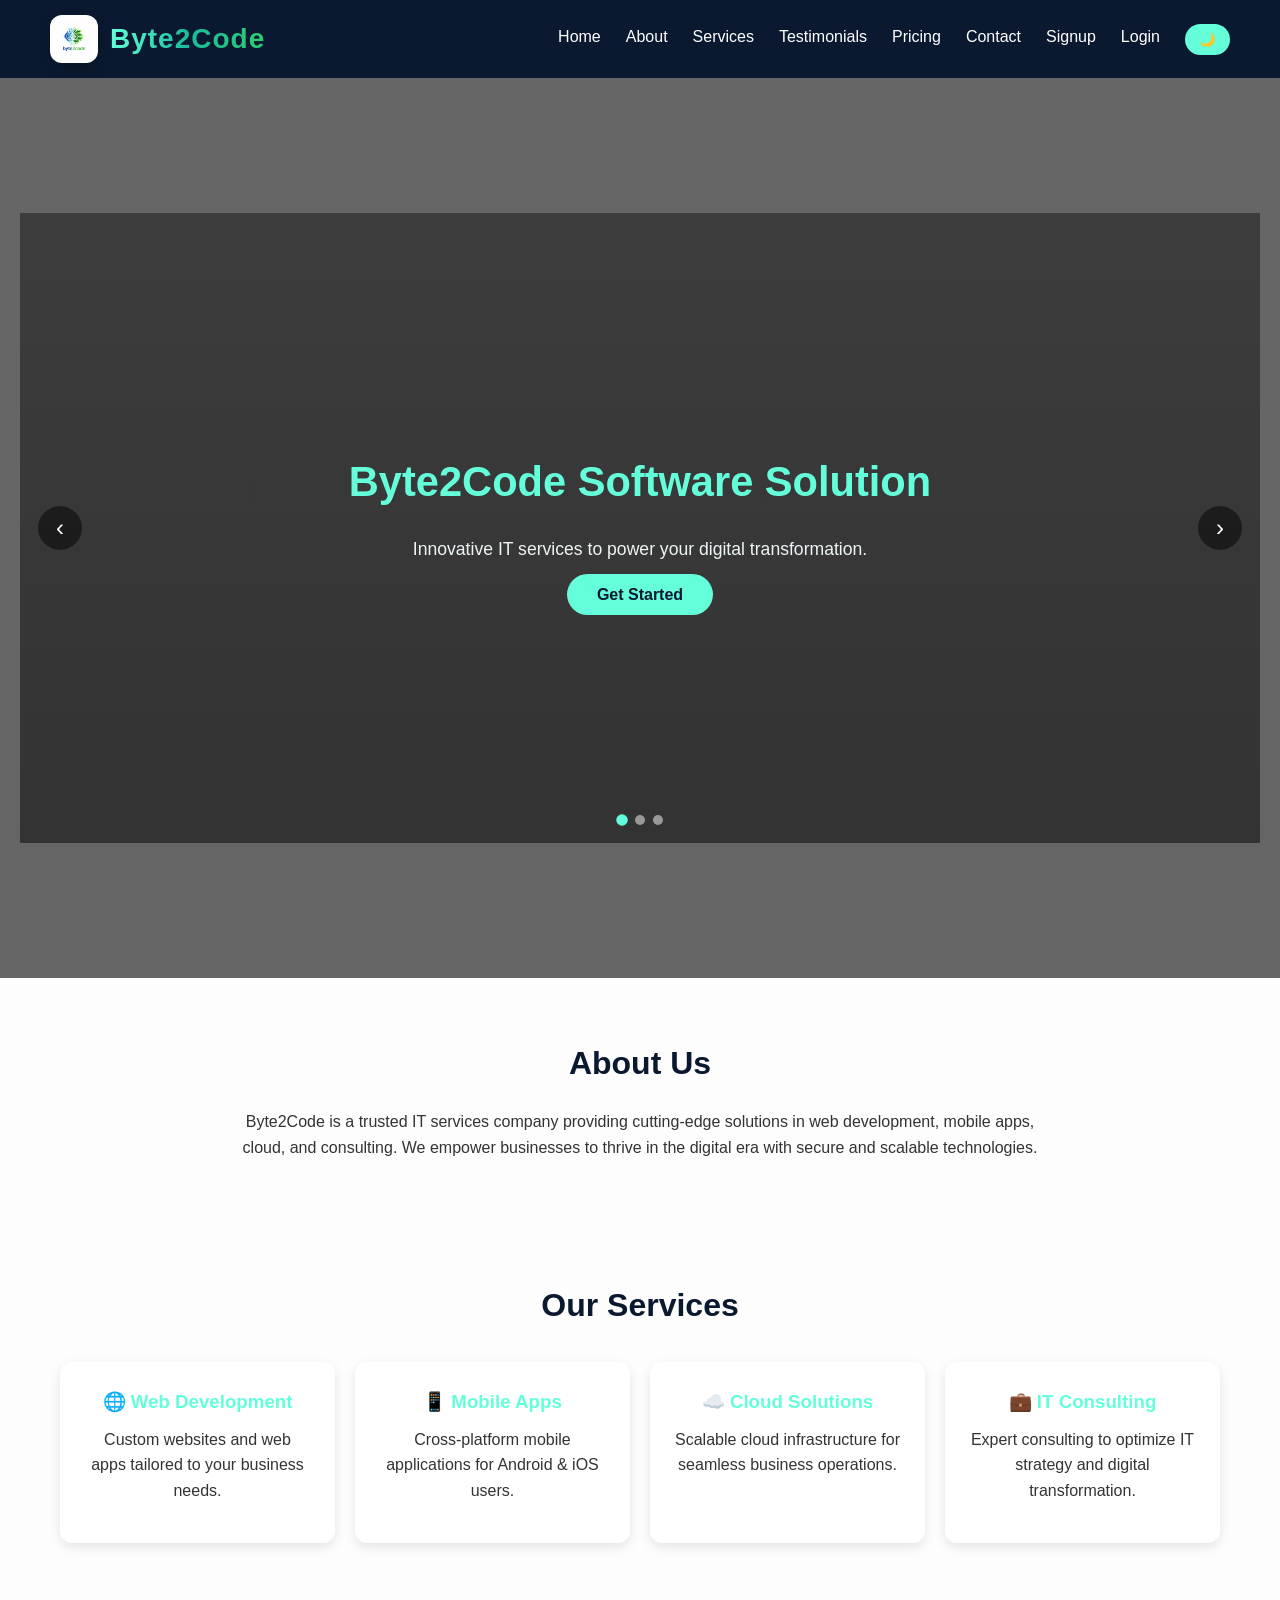
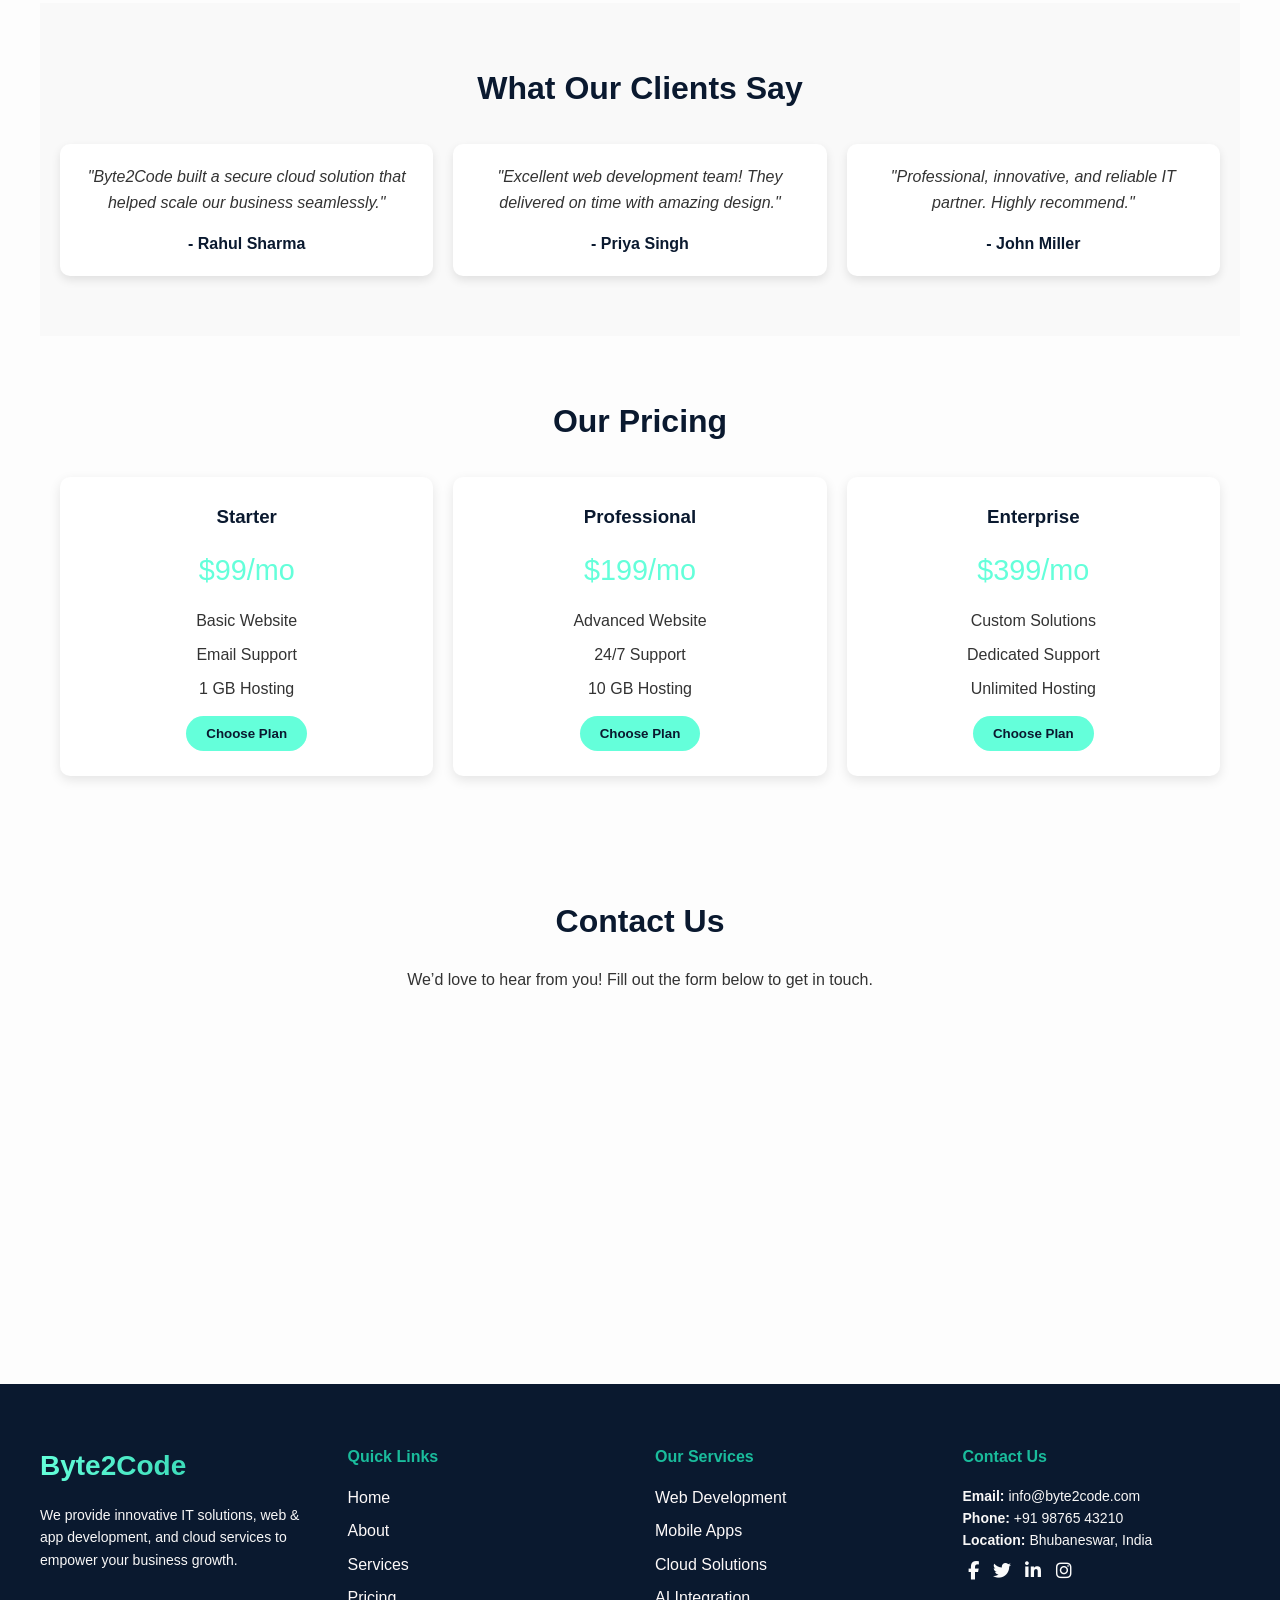
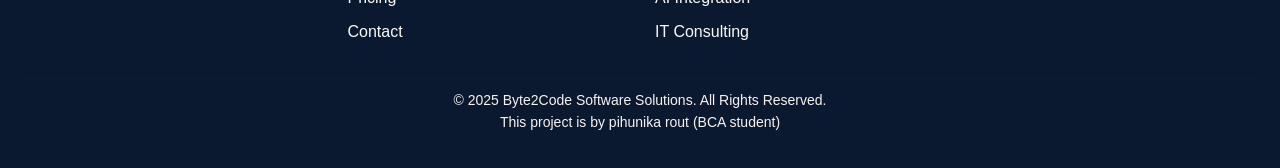
<file: index.html>
<!DOCTYPE html>
<html lang="en">
<head>
  <meta charset="UTF-8">
  <meta name="viewport" content="width=device-width, initial-scale=1.0">
  <title>Byte2Code Software Solution</title>
    <link rel="stylesheet" href="style.css">
    <link rel="icon" type="image/png" href="images/favicon.png">
    <link rel="stylesheet" href="https://cdnjs.cloudflare.com/ajax/libs/font-awesome/6.5.0/css/all.min.css">
</head>
<body>
<!-- Navbar -->
  <nav>
    <h1>
    <a href="index.html" class="logo">
    <img src="/source/Gemini_Generated_Image_hyzeathyzeathyze.png" alt="Logo" class="logo-img">
    <span>Byte2Code</span>
    </a>
   </h1>

    <button class="hamburger" id="hamburger" aria-label="Toggle menu">
      <span></span>
      <span></span>
      <span></span>
    </button>

    <ul class="nav-menu" id="navMenu">
      <li><a href="#hero">Home</a></li>
      <li><a href="#about">About</a></li>
      <li><a href="#services">Services</a></li>
      <li><a href="#testimonials">Testimonials</a></li>
      <li><a href="#pricing">Pricing</a></li>
      <li><a href="#contact">Contact</a></li>
      <li><a href="signup.html">Signup</a></li>
      <li><a href="login.html">Login</a></li>
      <button class="dark-toggle" onclick="toggleDarkMode()">🌙</button>
    </ul>
  </nav>

  <!-- Hero -->
  <section class="hero" id="hero">
    <div class="slider" id="mainSlider">
      <div class="slides">
        <div class="slide" style="background-image:url('https://images.unsplash.com/photo-1517694712202-14dd9538aa97?w=1600&h=900&fit=crop')">
          <div class="slide-content">
            <h2>Byte2Code Software Solution</h2>
            <p>Innovative IT services to power your digital transformation.</p>
            <a class="btn" href="signup.html">Get Started</a>
          </div>
        </div>
        <div class="slide" style="background-image:url('https://images.unsplash.com/photo-1517694712202-14dd9538aa97?w=1600&h=900&fit=crop&q=85')">
          <div class="slide-content">
            <h2>Custom Web &amp; Mobile Apps and desktop applications</h2>
            <p>Design-driven development to grow your business.</p>
            <a class="btn" href="signup.html">See Plans</a>
          </div>
        </div>
        <div class="slide" style="background-image:url('https://images.unsplash.com/photo-1667482747857-1356e3d54adf?w=1600&h=900&fit=crop')">
          <div class="slide-content">
            <h2>Scale With Cloud</h2>
            <p>Reliable and secure cloud solutions for any workload.</p>
            <a class="btn" href="signup.html">Contact Sales</a>
          </div>
        </div>
      </div>
      <button class="slider-nav prev" aria-label="Previous slide">‹</button>
      <button class="slider-nav next" aria-label="Next slide">›</button>
      <div class="slider-dots" aria-hidden="false"></div>
    </div>
  </section>

  <!-- About -->
  <section class="about reveal" id="about">
    <h2>About Us</h2>
    <p>Byte2Code is a trusted IT services company providing cutting-edge solutions in 
       web development, mobile apps, cloud, and consulting. We empower businesses to 
       thrive in the digital era with secure and scalable technologies.</p>
  </section>

  <!-- Services -->
  <section class="services reveal" id="services">
    <h2>Our Services</h2>
    <div class="services-grid">
      <div class="service reveal">
        <h3>🌐 Web Development</h3>
        <p>Custom websites and web apps tailored to your business needs.</p>
      </div>
      <div class="service reveal">
        <h3>📱 Mobile Apps</h3>
        <p>Cross-platform mobile applications for Android & iOS users.</p>
      </div>
      <div class="service reveal">
        <h3>☁️ Cloud Solutions</h3>
        <p>Scalable cloud infrastructure for seamless business operations.</p>
      </div>
      <div class="service reveal">
        <h3>💼 IT Consulting</h3>
        <p>Expert consulting to optimize IT strategy and digital transformation.</p>
      </div>
    </div>
  </section>

  <!-- Testimonials -->
  <section class="testimonials reveal" id="testimonials">
    <h2>What Our Clients Say</h2>
    <div class="testimonial-box">
      <div class="testimonial reveal">
        <p>"Byte2Code built a secure cloud solution that helped scale our business seamlessly."</p>
        <strong>- Rahul Sharma</strong>
      </div>
      <div class="testimonial reveal">
        <p>"Excellent web development team! They delivered on time with amazing design."</p>
        <strong>- Priya Singh</strong>
      </div>
      <div class="testimonial reveal">
        <p>"Professional, innovative, and reliable IT partner. Highly recommend."</p>
        <strong>- John Miller</strong>
      </div>
    </div>
  </section>

  <!-- Pricing -->
  <section class="pricing reveal" id="pricing">
    <h2>Our Pricing</h2>
    <div class="pricing-cards">
      <div class="price-card reveal">
        <h3>Starter</h3>
        <p class="price">$99/mo</p>
        <ul>
          <li>Basic Website</li>
          <li>Email Support</li>
          <li>1 GB Hosting</li>
        </ul>
        <button>Choose Plan</button>
      </div>
      <div class="price-card reveal">
        <h3>Professional</h3>
        <p class="price">$199/mo</p>
        <ul>
          <li>Advanced Website</li>
          <li>24/7 Support</li>
          <li>10 GB Hosting</li>
        </ul>
        <button>Choose Plan</button>
      </div>
      <div class="price-card reveal">
        <h3>Enterprise</h3>
        <p class="price">$399/mo</p>
        <ul>
          <li>Custom Solutions</li>
          <li>Dedicated Support</li>
          <li>Unlimited Hosting</li>
        </ul>
        <button>Choose Plan</button>
      </div>
    </div>
  </section>

  <!-- Contact -->
  <section class="contact reveal" id="contact">
    <h2>Contact Us</h2>
    <p>We’d love to hear from you! Fill out the form below to get in touch.</p>
    <form>
      <input type="text" placeholder="Your Name" required>
      <input type="email" placeholder="Your Email" required>
      <textarea rows="5" placeholder="Your Message"></textarea>
      <button type="submit">Send Message</button>
    </form>
  </section>

  <!-- Footer Section -->
<footer class="footer">
  <div class="footer-container">
    
    <!-- Company Info -->
    <div class="footer-col">
      <h3 class="footer-logo">Byte2Code</h3>
      <p>We provide innovative IT solutions, web & app development, and cloud services to empower your business growth.</p>
    </div>

    <!-- Quick Links -->
    <div class="footer-col">
      <h4>Quick Links</h4>
      <ul>
        <li><a href="#home">Home</a></li>
        <li><a href="#about">About</a></li>
        <li><a href="#services">Services</a></li>
        <li><a href="#pricing">Pricing</a></li>
        <li><a href="#contact">Contact</a></li>
      </ul>
    </div>

    <!-- Services -->
    <div class="footer-col">
      <h4>Our Services</h4>
      <ul>
        <li><a href="#">Web Development</a></li>
        <li><a href="#">Mobile Apps</a></li>
        <li><a href="#">Cloud Solutions</a></li>
        <li><a href="#">AI Integration</a></li>
        <li><a href="#">IT Consulting</a></li>
      </ul>
    </div>

    <!-- Contact Info -->
    <div class="footer-col">
      <h4>Contact Us</h4>
      <p><strong>Email:</strong> info@byte2code.com</p>
      <p><strong>Phone:</strong> +91 98765 43210</p>
      <p><strong>Location:</strong> Bhubaneswar, India</p>
      <div class="social-links">
        <a href="#"><i class="fab fa-facebook-f"></i></a>
        <a href="#"><i class="fab fa-twitter"></i></a>
        <a href="#"><i class="fab fa-linkedin-in"></i></a>
        <a href="#"><i class="fab fa-instagram"></i></a>
      </div>
    </div>
  </div>

  <!-- Bottom Bar -->
  <div class="footer-bottom">
    <p>© 2025 Byte2Code Software Solutions. All Rights Reserved.</p>
    <p> This project is by pihunika rout (BCA student) </p>
  </div>
</footer>


 <button onclick="scrollToTop()" id="scrollTopBtn">⬆</button>
    <script src="script.js"></script>
</body>
</html>
</file>
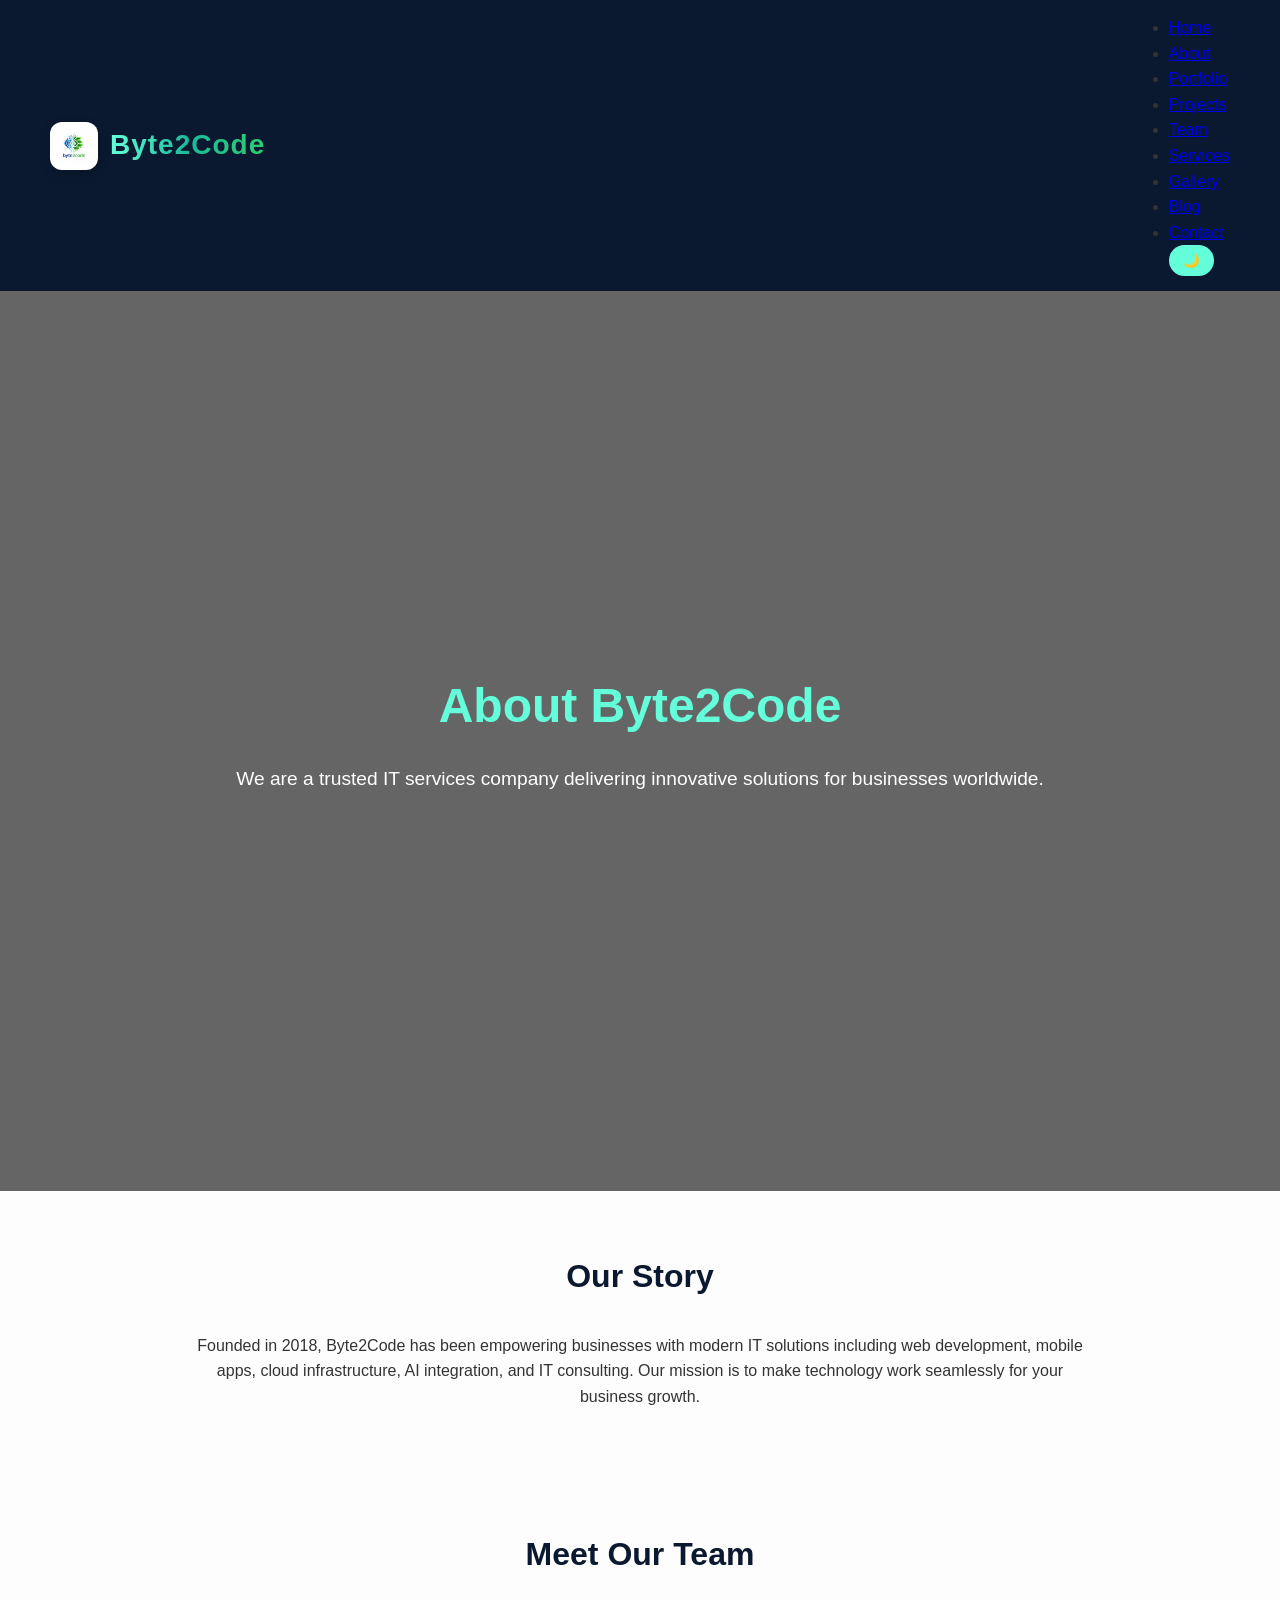
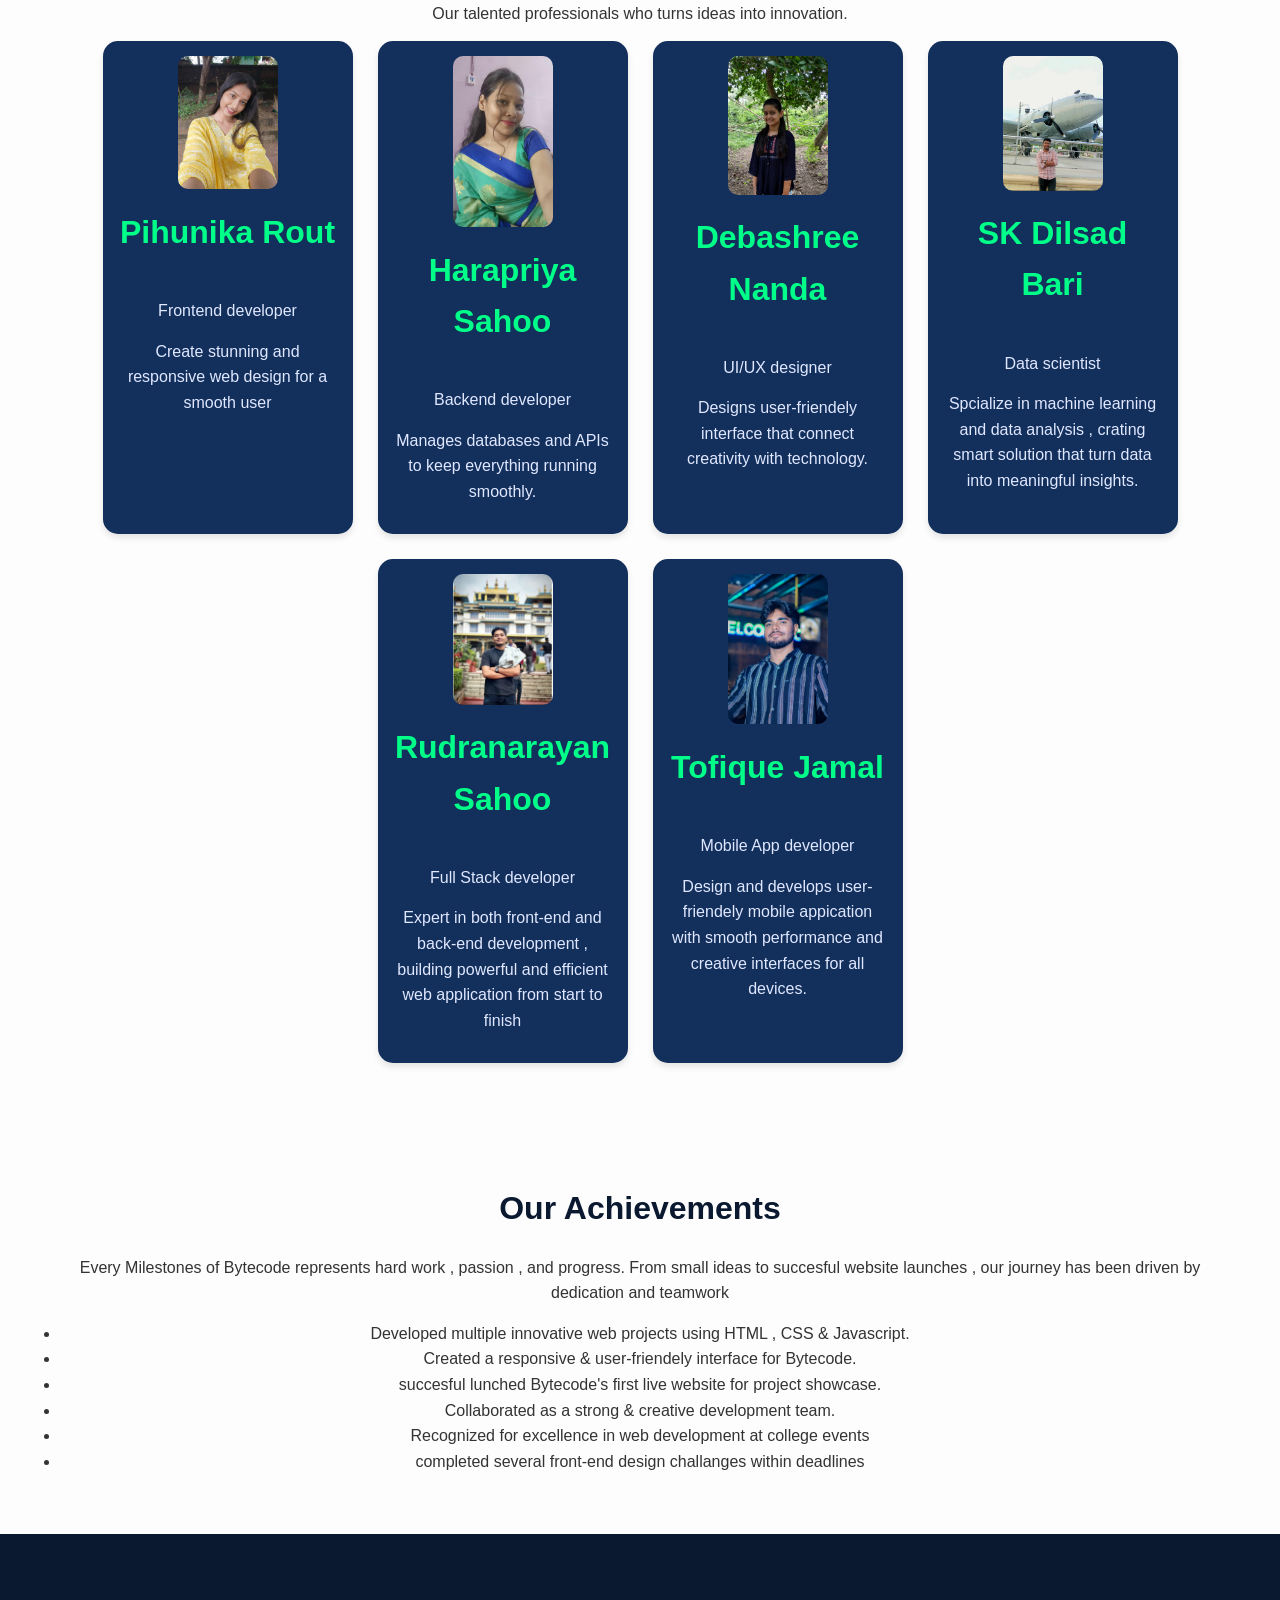
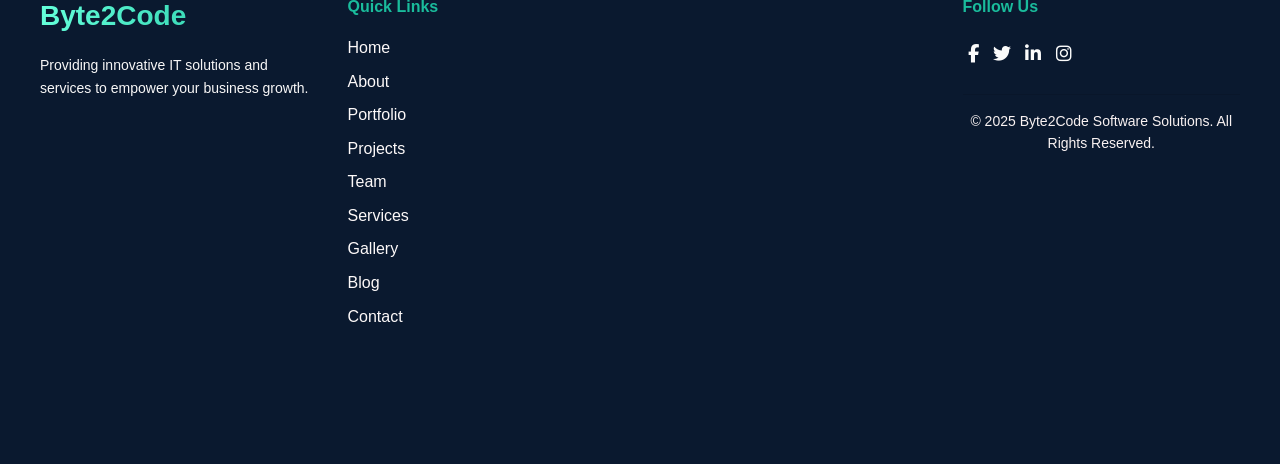
<file: about.html>
<!DOCTYPE html>
  <html lang="en">
  <head>
  <meta charset="UTF-8">
  <meta name="viewport" content="width=device-width, initial-scale=1.0">
  <title>About Us | Byte2Code</title>
  <link rel="stylesheet" href="style.css">
  <link rel="icon" type="image/png" href="images/favicon.png">
  <link rel="stylesheet" href="https://cdnjs.cloudflare.com/ajax/libs/font-awesome/6.5.0/css/all.min.css">
  <style>
    .team-grid, .milestones-grid {
      display: grid;
      grid-template-columns: repeat(auto-fit, minmax(250px, 1fr));
      gap: 25px;
      margin-top: 30px;
    }
    .team-card, .milestone-card {
      background: #fff;
      border-radius: 12px;
      overflow: hidden;
      padding: 20px;
      text-align: center;
      box-shadow: 0 4px 12px rgba(0,0,0,0.1);
      transition: transform 0.3s ease, box-shadow 0.3s ease;
      opacity:0; transform:translateY(30px);
    }
    .team-card:hover, .milestone-card:hover {
      transform: translateY(-8px);
      box-shadow: 0 6px 15px rgba(0,0,0,0.15);
    }
    .team-card img {
      width: 120px;
      height: 120px;
      object-fit: cover;
      border-radius: 50%;
      margin-bottom: 10px;
    }
    .team-card h3, .milestone-card h3 {
      color: #64ffda;
      margin-bottom: 10px;
    }
    .team-card p, .milestone-card p {
      font-size: 0.95rem;
    }
  </style>
  </head>
  <body>

  <!-- Navbar -->
  <nav>
    <h1>
      <a href="index.html" class="logo">
        <img src="/source/Gemini_Generated_Image_hyzeathyzeathyze.png" alt="Logo">
        <span>Byte2Code</span>
      </a>
    </h1>
    <ul>
      <li><a href="index.html">Home</a></li>
      <li><a href="about.html" class="active">About</a></li>
      <li><a href="portfolio.html">Portfolio</a></li>
      <li><a href="project.html">Projects</a></li>
      <li><a href="team.html">Team</a></li>
      <li><a href="services.html">Services</a></li>
      <li><a href="gallery.html">Gallery</a></li>
      <li><a href="blog.html">Blog</a></li>
      <li><a href="contact.html">Contact</a></li>
      <button class="dark-toggle" onclick="toggleDarkMode()">🌙</button>
    </ul>
  </nav>

  <!-- Hero Section -->
  <section class="hero" id="hero">
    <div>
      <h2>About Byte2Code</h2>
      <p>We are a trusted IT services company delivering innovative solutions for businesses worldwide.</p>
    </div>
  </section>

  <!-- Company Overview -->
  <section class="about reveal" id="company" style="padding:60px 20px; max-width:1200px; margin:auto;">
    <h2 style="text-align:center; margin-bottom:30px;">Our Story</h2>
    <p style="max-width:900px; margin:auto; text-align:center;">
      Founded in 2018, Byte2Code has been empowering businesses with modern IT solutions including web development, mobile apps, cloud infrastructure, AI integration, and IT consulting. Our mission is to make technology work seamlessly for your business growth.
    </p>
  </section>

  <!-- Team Section -->
  <section  class="team" id=""team">
    <h2>Meet Our Team</h2>
    <p class="sub-text">Our talented professionals who turns ideas into innovation.</p>
    <div class="team-container">
    <div class="team-member">
     <img src="IMG-20251102-WA0011.jpg" alt="pihunika rout">
     <h3>Pihunika Rout</h3>
     <p>Frontend developer</p>
     <p>Create stunning and responsive web design for a smooth user</p>
     </div>
    
     <div class="team-member">
      <img src="IMG-20251102-WA0010.jpg" alt="Harapriya sahoo">
      <h3>Harapriya Sahoo</h3>
      <p>Backend developer</p>
      <p>Manages databases and APIs to keep everything running smoothly.</p>
      </div>

      <div class="team-member">
      <img src="IMG_20240614_093600232_HDR.jpg" alt="Debashree Nanda">
      <h3>Debashree Nanda</h3>
      <p>UI/UX designer</p>
      <p>Designs user-friendely interface that connect creativity with technology.</p>
      </div>

      <div class="team-member">
      <img src="IMG-20251102-WA0006.jpg" alt="Dilsad">
      <h3>SK Dilsad Bari</h3>
      <p>Data scientist</p>
      <p>Spcialize in machine learning and data analysis , crating smart solution that turn data into meaningful insights.</p>
      </div>

       <div class="team-member">
      <img src="IMG-20251102-WA0007.jpg" alt="Rudra">
      <h3>Rudranarayan Sahoo</h3>
      <p>Full Stack developer</p>
      <p>Expert in both front-end and back-end development , building powerful and efficient web application from start to finish</p>
      </div>

       <div class="team-member">
      <img src="IMG-20251102-WA0012.jpg" alt="Tofique">
      <h3>Tofique Jamal</h3>
      <p>Mobile App developer</p>
      <p>Design and develops user-friendely mobile appication with smooth performance and creative interfaces for all devices.</p>
      </div>

    </div>
  </div>
  </section>

  <!-- Milestones Section -->
  <section class="milesstones" id="miles">
  <h2>Our Achievements</h2>
   <p class="sub-text">Every Milestones of Bytecode represents hard work , passion , and progress. From small ideas to succesful website launches , our journey has been driven by dedication and teamwork</p>

    <div class="team-milesstone">

     <ul>
      <li>Developed multiple innovative web projects using HTML , CSS & Javascript.</li>
      <li>Created a responsive & user-friendely interface for Bytecode.</li>
      <li>succesful lunched Bytecode's first live website for project showcase.</li>
      <li>Collaborated as a strong & creative development team.</li>
      <li>Recognized for excellence in web development at college events</li>
      <li>completed several front-end design challanges within deadlines</li>
     </ul>
    
    </div>
  </section>

  <!-- Footer -->
  <footer class="footer">
    <div class="footer-container">
      <div class="footer-col">
        <h3 class="footer-logo">Byte2Code</h3>
        <p>Providing innovative IT solutions and services to empower your business growth.</p>
      </div>
      <div class="footer-col">
        <h4>Quick Links</h4>
        <ul>
          <li><a href="index.html">Home</a></li>
          <li><a href="about.html">About</a></li>
          <li><a href="portfolio.html">Portfolio</a></li>
          <li><a href="project.html">Projects</a></li>
          <li><a href="team.html">Team</a></li>
          <li><a href="services.html">Services</a></li>
          <li><a href="gallery.html">Gallery</a></li>
          <li><a href="blog.html">Blog</a></li>
          <li><a href="contact.html">Contact</a></li>
        </ul>
      </div>
<iframe src="https://www.google.com/maps/embed?pb=!1m18!1m12!1m3!1d7013.036764305657!2d77.09083695!3d28.494047499999997!2m3!1f0!2f0!3f0!3m2!1i1024!2i768!4f13.1!3m3!1m2!1s0x390d19382985d7d1%3A0xb03bedc65fe6f2b2!2sDLF%20Cyber%20City%2C%20DLF%20Phase%202%2C%20Sector%2024%2C%20Gurugram%2C%20Haryana!5e0!3m2!1sen!2sin!4v1762144516263!5m2!1sen!2sin" width="600" height="450" style="border:0;" allowfullscreen="" loading="lazy" referrerpolicy="no-referrer-when-downgrade"></iframe>



      <div class="footer-col">
        <h4>Follow Us</h4>
        <div class="social-links">
          <a href="#"><i class="fab fa-facebook-f"></i></a>
          <a href="#"><i class="fab fa-twitter"></i></a>
          <a href="#"><i class="fab fa-linkedin-in"></i></a>
          <a href="#"><i class="fab fa-instagram"></i></a>
        </div>
      
    <div class="footer-bottom">
      <p>© 2025 Byte2Code Software Solutions. All Rights Reserved.</p>
    </div>
  </footer>

  <!-- Scroll-to-top -->
  <button id="scrollTopBtn" onclick="scrollToTop()">⬆</button>

  <script src="script.js"></script>
  <script>
    // Reveal on scroll
    const reveals = document.querySelectorAll('.reveal');
    window.addEventListener('scroll', () => {
      reveals.forEach(el => {
        const windowHeight = window.innerHeight;
        const elementTop = el.getBoundingClientRect().top;
        const revealPoint = 150;
        if(elementTop < windowHeight - revealPoint){
          el.classList.add('active');
        }
      });
    });
  </script>
  </body>
  </html>
</file>
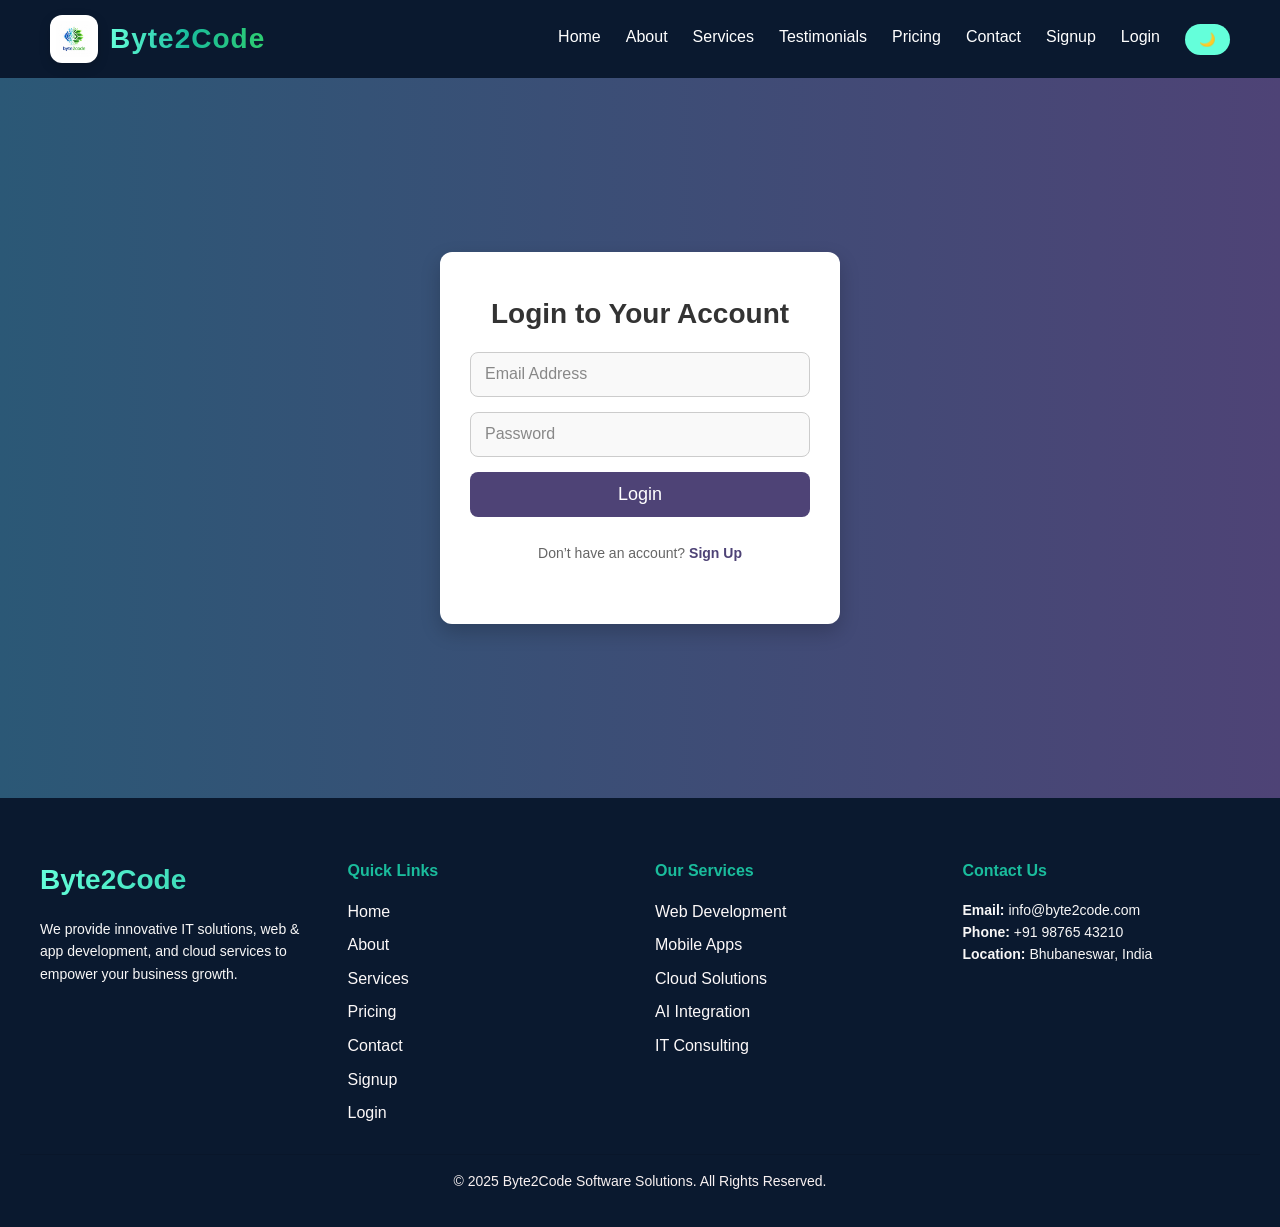
<file: login.html>
<!DOCTYPE html>
<html lang="en">
<head>
  <meta charset="UTF-8">
  <meta name="viewport" content="width=device-width, initial-scale=1.0">
  <title>Login | Byte2Code</title>
  <link rel="stylesheet" href="signup.css"> <!-- reuse same CSS -->
</head>
<body>

    <nav>
  <h1>
    <a href="index.html" class="logo">
      <img src="/source/Gemini_Generated_Image_hyzeathyzeathyze.png" alt="Logo" class="logo-img">
      <span>Byte2Code</span>
    </a>
  </h1>

  <ul>
    <li><a href="index.html#hero">Home</a></li>
    <li><a href="index.html#about">About</a></li>
    <li><a href="index.html#services">Services</a></li>
    <li><a href="index.html#testimonials">Testimonials</a></li>
    <li><a href="index.html#pricing">Pricing</a></li>
    <li><a href="index.html#contact">Contact</a></li>
    <li><a href="signup.html">Signup</a></li>
    <li><a href="login.html">Login</a></li>
    
    <button class="dark-toggle" onclick="toggleDarkMode()">🌙</button>
  </ul>
</nav>


  <section class="signup-section">
    <div class="signup-box">
      <h2>Login to Your Account</h2>
      <form id="loginForm">
        <input type="email" id="email" placeholder="Email Address" required>
        <input type="password" id="password" placeholder="Password" required>
        <button type="submit">Login</button>
        <p class="login-text">Don’t have an account? <a href="signup.html">Sign Up</a></p>
      </form>
    </div>
  </section>


<!-- Footer Section -->
<footer class="footer">
  <div class="footer-container">
    <div class="footer-col">
      <h3 class="footer-logo">Byte2Code</h3>
      <p>We provide innovative IT solutions, web & app development, and cloud services to empower your business growth.</p>
    </div>
    <div class="footer-col">
      <h4>Quick Links</h4>
      <ul>
        <li><a href="index.html#hero">Home</a></li>
        <li><a href="index.html#about">About</a></li>
        <li><a href="index.html#services">Services</a></li>
        <li><a href="index.html#pricing">Pricing</a></li>
        <li><a href="index.html#contact">Contact</a></li>
        <li><a href="signup.html">Signup</a></li>
        <li><a href="login.html">Login</a></li>
      </ul>
    </div>
    <div class="footer-col">
      <h4>Our Services</h4>
      <ul>
        <li><a href="#">Web Development</a></li>
        <li><a href="#">Mobile Apps</a></li>
        <li><a href="#">Cloud Solutions</a></li>
        <li><a href="#">AI Integration</a></li>
        <li><a href="#">IT Consulting</a></li>
      </ul>
    </div> 
   <div class="footer-col">
      <h4>Contact Us</h4>
      <p><strong>Email:</strong> info@byte2code.com</p>
      <p><strong>Phone:</strong> +91 98765 43210</p>
      <p><strong>Location:</strong> Bhubaneswar, India</p>
    </div>
  </div>
  <div class="footer-bottom">
    <p>© 2025 Byte2Code Software Solutions. All Rights Reserved.</p>
  </div>
</footer>

<button onclick="scrollToTop()" id="scrollTopBtn">⬆</button>



  <script>
    document.getElementById("loginForm").addEventListener("submit", async function(e) {
      e.preventDefault();

      const email = document.getElementById("email").value;
      const password = document.getElementById("password").value;

      try {
        const res = await fetch("http://localhost:8081/api/auth/login", {
          method: "POST",
          headers: { "Content-Type": "application/json" },
          body: JSON.stringify({ email, password })
        });

        if (res.ok) {
          const data = await res.json();
          alert("Login successful!");
          
          // Store JWT token in localStorage (if backend returns one)
          if (data.token) {
            localStorage.setItem("token", data.token);
          }

          // Redirect to dashboard page
          window.location.href = "dashboard.html";
        } else {
          alert("Invalid email or password!");
        }
      } catch (err) {
        alert("Error: " + err.message);
      }
    });
  </script>
</body>
</html>
</file>
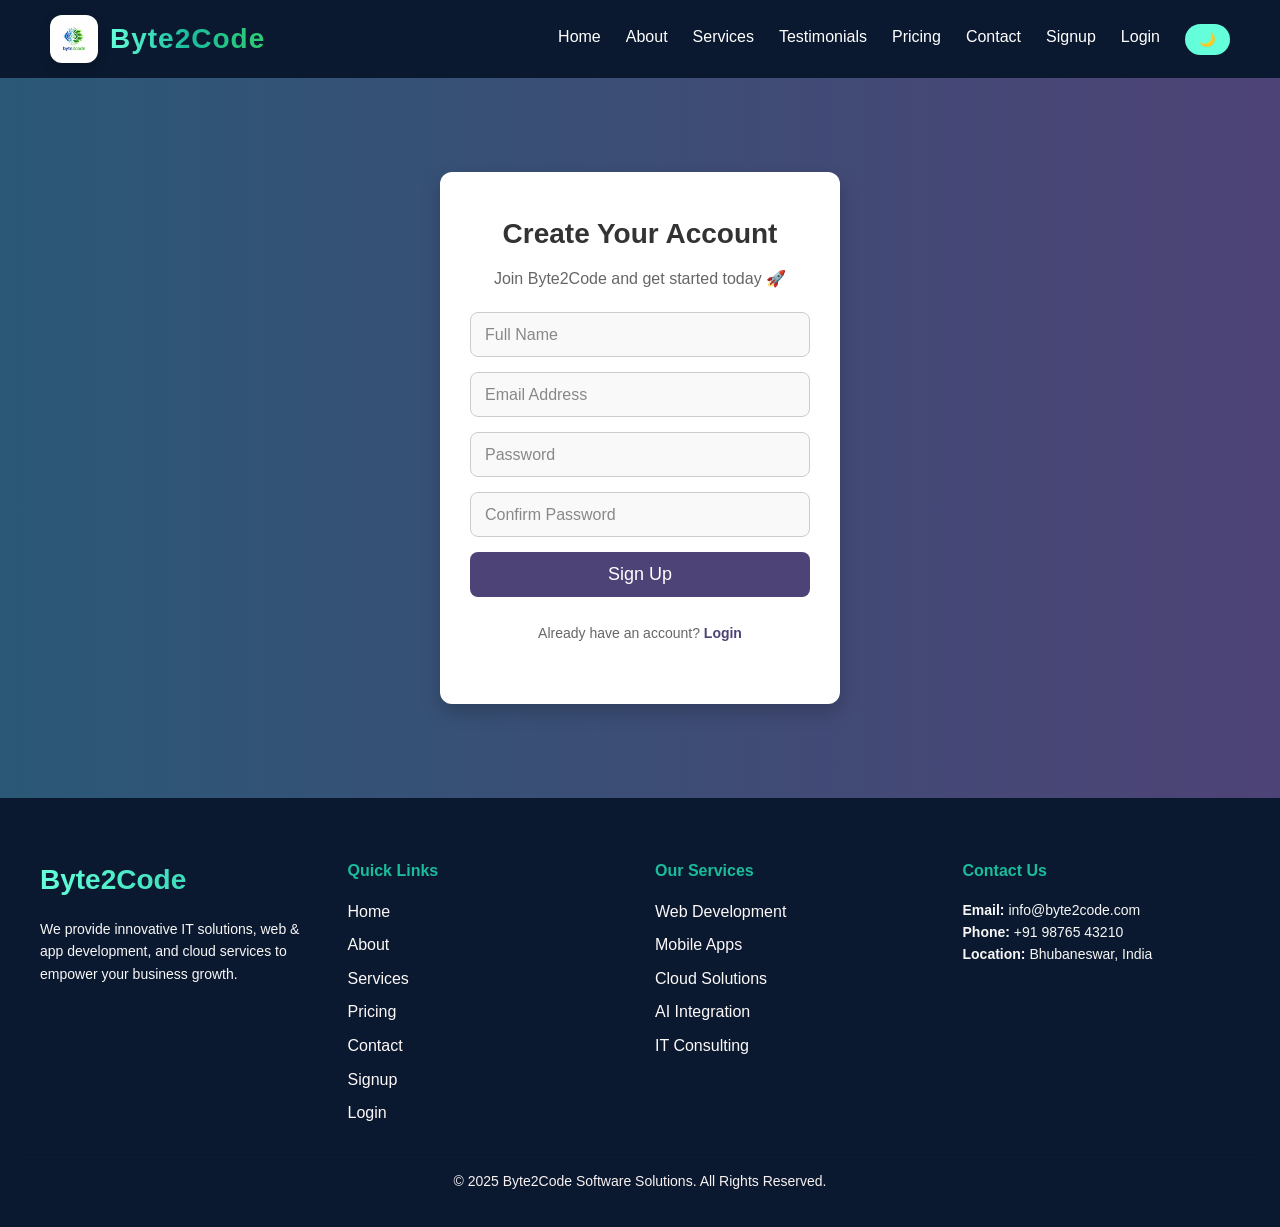
<file: signup.html>
<!DOCTYPE html>
<html lang="en">
<head>
  <meta charset="UTF-8">
  <meta name="viewport" content="width=device-width, initial-scale=1.0">
  <title>Signup | Byte2Code Software Solution</title>
  <link rel="stylesheet" href="signup.css">
</head>

<body>
<!-- Navbar -->
<nav>
  <h1>
    <a href="index.html" class="logo">
      <img src="/source/Gemini_Generated_Image_hyzeathyzeathyze.png" alt="Logo" class="logo-img">
      <span>Byte2Code</span>
    </a>
  </h1>

  <ul>
    <li><a href="index.html#hero">Home</a></li>
    <li><a href="index.html#about">About</a></li>
    <li><a href="index.html#services">Services</a></li>
    <li><a href="index.html#testimonials">Testimonials</a></li>
    <li><a href="index.html#pricing">Pricing</a></li>
    <li><a href="index.html#contact">Contact</a></li>
    <li><a href="signup.html">Signup</a></li>
    <li><a href="login.html">Login</a></li>
    <button class="dark-toggle" onclick="toggleDarkMode()">🌙</button>
  </ul>
</nav>

<!-- Signup Section -->
<section class="signup-section">
  <div class="signup-box">
    <h2>Create Your Account</h2>
    <p>Join Byte2Code and get started today 🚀</p>
    <form id="signupForm">
      <input type="text" id="fullName" name="fullName" placeholder="Full Name" required>
      <input type="email" id="email" name="email" placeholder="Email Address" required>
      <input type="password" id="password" name="password" placeholder="Password" required>
      <input type="password" id="confirmPassword" placeholder="Confirm Password" required>
      <button type="submit">Sign Up</button>
      <p class="login-text">Already have an account? <a href="login.html">Login</a></p>
    </form>
  </div>
</section>

<!-- Footer Section -->
<footer class="footer">
  <div class="footer-container">
    <div class="footer-col">
      <h3 class="footer-logo">Byte2Code</h3>
      <p>We provide innovative IT solutions, web & app development, and cloud services to empower your business growth.</p>
    </div>
    <div class="footer-col">
      <h4>Quick Links</h4>
      <ul>
        <li><a href="index.html#hero">Home</a></li>
        <li><a href="index.html#about">About</a></li>
        <li><a href="index.html#services">Services</a></li>
        <li><a href="index.html#pricing">Pricing</a></li>
        <li><a href="index.html#contact">Contact</a></li>
        <li><a href="signup.html">Signup</a></li>
        <li><a href="login.html">Login</a></li>
      </ul>
    </div>
    <div class="footer-col">
      <h4>Our Services</h4>
      <ul>
        <li><a href="#">Web Development</a></li>
        <li><a href="#">Mobile Apps</a></li>
        <li><a href="#">Cloud Solutions</a></li>
        <li><a href="#">AI Integration</a></li>
        <li><a href="#">IT Consulting</a></li>
      </ul>
    </div>
    <div class="footer-col">
      <h4>Contact Us</h4>
      <p><strong>Email:</strong> info@byte2code.com</p>
      <p><strong>Phone:</strong> +91 98765 43210</p>
      <p><strong>Location:</strong> Bhubaneswar, India</p>
    </div>
  </div>
  <div class="footer-bottom">
    <p>© 2025 Byte2Code Software Solutions. All Rights Reserved.</p>
  </div>
</footer>

<button onclick="scrollToTop()" id="scrollTopBtn">⬆</button>

<script>
  document.getElementById("signupForm").addEventListener("submit", async function(e) {
    e.preventDefault();

    const fullName = document.getElementById("fullName").value.trim();
    const email = document.getElementById("email").value.trim();
    const password = document.getElementById("password").value.trim();
    const confirmPassword = document.getElementById("confirmPassword").value.trim();

    if (password !== confirmPassword) {
      alert("Passwords do not match!");
      return;
    }

    try {
      const res = await fetch("http://127.0.0.1:8081/api/auth/signup", {
      method: "POST",
      headers: { "Content-Type": "application/json" },
      body: JSON.stringify({ fullName, email, password })
      });


      if (res.ok) {
        alert("Signup successful!");
        window.location.href = "login.html"; 
      } else {
        const errorMsg = await res.text();
        alert("Signup failed: " + errorMsg);
      }
    } catch (err) {
      alert("Error: " + err.message);
    }
  });
</script>
</body>
</html>
</file>
<file: style.css>
/* Reset */
    * {margin:0; padding:0; box-sizing:border-box; font-family:"Poppins",sans-serif; scroll-behavior:smooth;}
    body {line-height:1.6; color:#333; background:#fdfdfd;}


  /* Logo Wrapper */
.logo {
  display: flex;
  align-items: center;
  gap: 12px;
  text-decoration: none;
}

/* Logo Image */
.logo img {
  height: 48px;
  width: 48px;
  object-fit: contain;
  border-radius: 12px;
  background: #ffffff;
  padding: 6px;
  box-shadow: 0 4px 12px rgba(0, 0, 0, 0.15);
  transition: transform 0.3s ease, box-shadow 0.3s ease;
}

.logo img:hover {
  transform: rotate(-5deg) scale(1.1);
  box-shadow: 0 6px 16px rgba(0, 0, 0, 0.25);
}

/* Logo Text */
.logo span {
  font-size: 28px;
  font-weight: 800;
  background: linear-gradient(90deg, #64ffda, #1abc9c, #2ecc71);
  -webkit-background-clip: text;
  -webkit-text-fill-color: transparent;
  letter-spacing: 1px;
  transition: 0.3s ease;
}

.logo span:hover {
  letter-spacing: 2px;
  opacity: 0.9;
}



    /* Navbar */
    nav {
      display:flex; justify-content:space-between; align-items:center;
      padding:15px 50px; background:#0a192f; position:sticky; top:0; z-index:1000;
    }
    nav h1 {color:#64ffda; font-size:1.6rem;}
    nav ul.nav-menu {list-style:none; display:flex; gap:25px;}
    nav ul.nav-menu li a {color:#fff; text-decoration:none; font-weight:500; transition:0.3s;}
    nav ul.nav-menu li a:hover {color:#64ffda;}

    /* Hamburger Menu */
    .hamburger {
      display: none;
      flex-direction: column;
      background: none;
      border: none;
      cursor: pointer;
      gap: 6px;
      z-index: 1001;
    }

    .hamburger span {
      width: 25px;
      height: 3px;
      background: #64ffda;
      border-radius: 2px;
      transition: all 0.3s ease;
    }

    .hamburger.active span:nth-child(1) {
      transform: rotate(45deg) translate(10px, 10px);
    }

    .hamburger.active span:nth-child(2) {
      opacity: 0;
    }

    .hamburger.active span:nth-child(3) {
      transform: rotate(-45deg) translate(7px, -7px);
    }


    /* Dark Mode */
body.dark {
  background:#0a192f;
  color:#f1f1f1;
}
body.dark nav {background:#111;}
body.dark nav ul li a {color:#f1f1f1;}
body.dark section h2 {color:#64ffda;}
body.dark .service, 
body.dark .testimonial, 
body.dark .price-card, 
body.dark form {
  background:#1e2a47;
  color:#f1f1f1;
}
body.dark footer {background:#111;}

/* Dark mode button */
.dark-toggle {
  background:#64ffda; 
  border:none; 
  padding:8px 14px; 
  border-radius:20px; 
  font-weight:bold; 
  cursor:pointer;
  transition:0.3s;
}
.dark-toggle:hover {background:#52e0c4;}

/* Scroll-to-top */
#scrollTopBtn {
  display:none;
  position:fixed;
  bottom:30px;
  right:30px;
  z-index:999;
  background:#64ffda;
  color:#0a192f;
  border:none;
  padding:12px 16px;
  border-radius:50%;
  cursor:pointer;
  font-size:18px;
  box-shadow:0 4px 10px rgba(0,0,0,0.2);
  transition:0.3s;
}
#scrollTopBtn:hover {background:#52e0c4;}


    /* Hero */
    .hero {
      height:100vh; background:linear-gradient(rgba(0,0,0,0.6),rgba(0,0,0,0.6)), url('https://picsum.photos/1920/1080?tech') no-repeat center/cover;
      display:flex; align-items:center; justify-content:center; text-align:center; color:#fff; padding:20px;
    }
    .hero { max-width: 100% !important; } /* override */

    .hero h2 {font-size:3rem; color:#64ffda; animation:fadeInDown 2s;}
    .hero p {margin:20px 0; font-size:1.2rem; opacity:0; animation:fadeInUp 2s forwards; animation-delay:1s;}
    .btn {
      background:#64ffda; color:#0a192f; padding:12px 30px; border:none; border-radius:25px; font-size:1rem; font-weight:bold; cursor:pointer;
      transition:0.3s; opacity:0; transform:scale(0.9); animation:popIn 1.5s forwards; animation-delay:2s; text-decoration: none;

    }
    .btn:hover {background:#52e0c4; transform:scale(1.05);}
    /* Slider specific styles */
    .slider { position:relative; width:100%; overflow:hidden; display:block; }
    .slides { display:flex; width:100%; transition:transform 0.6s ease; }
    .slide { min-width:100%; min-height:70vh; background-size:cover; background-position:center; position:relative; display:flex; align-items:center; justify-content:center; }
    .slide::before { content:""; position:absolute; inset:0; background:linear-gradient(180deg, rgba(0,0,0,0.4), rgba(0,0,0,0.5)); }
    .slide-content { position:relative; color:#fff; text-align:center; padding:20px; max-width:900px; z-index:2; }
    .slide-content h2 { font-size:2.6rem; color:#64ffda; margin-bottom:12px; }
    .slide-content p { font-size:1.1rem; margin-bottom:18px; color:#eef5f6; }
    .slider-nav { position:absolute; top:50%; transform:translateY(-50%); background:rgba(0,0,0,0.5); color:#fff; border:none; width:44px; height:44px; border-radius:50%; cursor:pointer; display:flex; align-items:center; justify-content:center; font-size:24px; z-index:3; }
    .slider-nav.prev { left:18px; }
    .slider-nav.next { right:18px; }
    .slider-nav:hover { background:rgba(0,0,0,0.65); }
    .slider-dots { position:absolute; left:50%; transform:translateX(-50%); bottom:18px; display:flex; gap:8px; z-index:4; }
    .slider-dots .dot { width:10px; height:10px; border-radius:50%; border:none; background:rgba(255,255,255,0.5); cursor:pointer; padding:0; }
    .slider-dots .dot.active { background:#64ffda; transform:scale(1.15); }
/*team section*/
.team{
  text-align: center;
  padding: 60px 20px;
}
.team h3
{
  font-size:32px;
  margin-bottom: 40px;
}

.team-container{
  display: flex;
  flex-wrap:wrap;
  justify-content:center;
  gap: 25px;
}

.team-member{
  background-color:#132f5c;
  border-radius: 15px;
  width: 250px;
  box-shadow: 0 4px 6px rgba(0, 0, 0, 0.1);
  padding: 15px;
  transition: transform 0.3s , box-shadow 0.3s;
}

.team-member img{
  width:100px;
  border-radius:10px;
  transition: transform 0.3s;
}

.team-member h3{
  margin-top:10px;
  color:#00ff88;
}



.team-member p{
  color:#e0e8ff;
}
#team{
  background-color: #0b1e3f;
  color: #e0e8ff;
  padding: 60px 20px;
  text-align: center;
}
#team h3{
  color: #00ff88;
  border-bottom: 2px solid #00ff88;
  display: inline-block;
  padding-bottom: 5px;
}














    /* Sections */
    section {
      padding:60px 20px; 
      max-width:1200px; 
      margin:auto;
       text-align:center;
      }

     


    section h2 {margin-bottom:20px; font-size:2rem; color:#0a192f;}
    section p {margin-bottom:15px;}

/*milestone*/




















    /* About */
    .about p {max-width:800px; margin:auto;}

    /* Services */
    .services-grid {
      display:grid; grid-template-columns:repeat(auto-fit,minmax(250px,1fr)); gap:20px; margin-top:30px;
    }
    .service {
      background:#fff; padding:25px; border-radius:12px; box-shadow:0 4px 12px rgba(0,0,0,0.1);
      transition:0.3s; opacity:0; transform:translateY(30px);
    }
    .service:hover {transform:translateY(-8px);}
    .service h3 {color:#64ffda; margin-bottom:10px;}

    /* Testimonials */
    .testimonials {background:#f9f9f9;}
    .testimonial-box {
      display:grid; grid-template-columns:repeat(auto-fit,minmax(280px,1fr)); gap:20px; margin-top:30px;
    }
    .testimonial {
      background:#fff; padding:20px; border-radius:10px; box-shadow:0 4px 10px rgba(0,0,0,0.1);
      transition:0.3s; opacity:0; transform:translateY(30px);
    }
    .testimonial:hover {transform:translateY(-8px);}
    .testimonial p {font-style:italic;}
    .testimonial strong {display:block; margin-top:10px; color:#0a192f;}

    /* Pricing */
    .pricing-cards {
      display:grid; grid-template-columns:repeat(auto-fit,minmax(250px,1fr)); gap:20px; margin-top:30px;
    }
    .price-card {
      background:#fff; padding:25px; border-radius:10px; box-shadow:0 4px 12px rgba(0,0,0,0.1);
      transition:0.4s; opacity:0; transform:translateY(30px);
    }
    .price-card:hover {transform:translateY(-10px) scale(1.03);}
    .price-card h3 {margin-bottom:10px; color:#0a192f;}
    .price {font-size:1.8rem; color:#64ffda; margin:15px 0;}
    .price-card ul {list-style:none; margin:15px 0;}
    .price-card ul li {margin:8px 0;}
    .price-card button {
      background:#64ffda; color:#0a192f; border:none; padding:10px 20px; border-radius:20px; cursor:pointer; font-weight:bold;
    }
    .price-card button:hover {background:#52e0c4;}

    /* Contact */
    form {display:grid; gap:15px; max-width:600px; margin:20px auto; text-align:left; opacity:0; transform:translateY(30px);}
    form input,form textarea {
      width:100%; padding:12px; border:1px solid #ccc; border-radius:8px; font-size:1rem;
    }
    form button {background:#64ffda; color:#0a192f; padding:12px; border:none; border-radius:8px; font-size:1rem; cursor:pointer; font-weight:bold;}
    form button:hover {background:#52e0c4;}

   /* Footer */
.footer {
  background:#0a192f;
  color: #fffefe;
  padding: 60px 20px 20px;
  font-family: 'Poppins', sans-serif;
}

.footer-container {
  display: grid;
  grid-template-columns: repeat(auto-fit, minmax(220px, 1fr));
  gap: 30px;
  max-width: 1200px;
  margin: auto;
}

.footer-col h3, .footer-col h4 {
  color: #64ffda;
  margin-bottom: 15px;
}

.footer-col p {
  font-size: 14px;
  line-height: 1.6;
}

.footer-col ul {
  list-style: none;
  padding: 0;
}

.footer-col ul li {
  margin: 8px 0;
}

.footer-col ul li a {
  color: #ccc;
  text-decoration: none;
  transition: 0.3s;
}

.footer-col ul li a:hover {
  color: #64ffda;
}

.footer-logo {
  font-size: 28px;
  font-weight: 800;
  background: linear-gradient(90deg, #64ffda, #1abc9c);
  -webkit-background-clip: text;
  -webkit-text-fill-color: transparent;
}


/* Default Dark Footer */
.footer {
  background: #0a192f;
  color: #fffbfb;
  padding: 60px 20px 20px;
  font-family: 'Poppins', sans-serif;
}

.footer-col h3, 
.footer-col h4 {
  color: #64ffda;
}

.footer-col ul li a {
  color: #faf8f8;
}

.footer-col ul li a:hover {
  color: #64ffda;
}

.footer-bottom {
  border-top: 1px solid rgba(255,255,255,0.1);
  color: #aaa;
}

/* Light Mode Footer */
body:not(.dark) .footer {
  background:  #0a192f;
  color: #f8f7f7;
}

body:not(.dark) .footer-col h3,
body:not(.dark) .footer-col h4 {
  color: #1abc9c;
}

body:not(.dark) .footer-col ul li a {
  color: #fdf9f9;
}

body:not(.dark) .footer-col ul li a:hover {
  color: #1abc9c;
}

body:not(.dark) .footer-bottom {
  border-top: 1px solid rgba(0,0,0,0.1);
  color: #f9f2f2;
}

body:not(.dark) .social-links a {
  color: #fbfbfb;
}

body:not(.dark) .social-links a:hover {
  color: #1abc9c;
}







/* Social Icons */
.social-links a {
  display: inline-block;
  margin: 5px;
  font-size: 18px;
  color: #ccc;
  transition: 0.3s;
}

.social-links a:hover {
  color: #64ffda;
  transform: scale(1.2);
}

/* Bottom Bar */
.footer-bottom {
  text-align: center;
  border-top: 1px solid rgba(255,255,255,0.1);
  padding: 15px 0;
  margin-top: 20px;
  font-size: 14px;
  color: #aaa;
}



    /* Scroll-to-top Button */
#scrollTopBtn {
  display: none; /* Hidden by default */
  position: fixed;
  bottom: 30px;
  right: 30px;
  z-index: 999;
  background: #64ffda;
  color: #0a192f;
  border: none;
  padding: 14px 18px;
  border-radius: 50%;
  cursor: pointer;
  font-size: 20px;
  box-shadow: 0 4px 12px rgba(0,0,0,0.2);
  transition: 0.3s ease;
}

#scrollTopBtn:hover {
  background: #52e0c4;
  transform: scale(1.1);
}


    /* Animations */
    @keyframes fadeInDown {from{opacity:0; transform:translateY(-30px);} to{opacity:1; transform:translateY(0);}}
    @keyframes fadeInUp {from{opacity:0; transform:translateY(30px);} to{opacity:1; transform:translateY(0);}}
    @keyframes popIn {from{opacity:0; transform:scale(0.7);} to{opacity:1; transform:scale(1);}}

    /* Reveal on scroll */
    .reveal {opacity:0; transform:translateY(30px); transition:all 0.8s ease;}
    .reveal.active {opacity:1; transform:translateY(0);}

    /* Responsive - Tablet and Medium Screens (768px - 1024px) */
    @media(max-width:1024px){
      nav { padding: 12px 30px; }
      nav ul.nav-menu { gap: 15px; }
      section { padding: 50px 15px; }
      .services-grid { grid-template-columns: repeat(2, 1fr); gap: 15px; }
      .testimonial-box { grid-template-columns: repeat(2, 1fr); gap: 15px; }
      .pricing-cards { grid-template-columns: repeat(2, 1fr); gap: 15px; }
      .footer-container { grid-template-columns: repeat(2, 1fr); gap: 20px; }
      .slide-content h2 { font-size: 2.2rem; }
      .slide-content p { font-size: 1rem; }
    }

    /* Responsive - Tablets and Small Laptops (769px - 768px handled above, this is for portrait tablets) */
    @media(max-width:768px){
      nav { 
        padding: 12px 20px;
        flex-wrap: wrap;
      }
      nav h1 { font-size: 1.4rem; }
      
      .hamburger {
        display: flex;
      }

      nav ul.nav-menu { 
        flex-direction: column;
        gap: 12px;
        width: 100%;
        max-height: 0;
        overflow: hidden;
        transition: max-height 0.3s ease;
        background: #0a192f;
        position: absolute;
        top: 100%;
        left: 0;
        right: 0;
        padding: 0;
        list-style: none;
        border-top: 1px solid rgba(100, 255, 218, 0.2);
      }

      nav ul.nav-menu.active {
        max-height: 500px;
        padding: 15px 20px;
      }

      nav ul.nav-menu li { width: 100%; }
      nav ul.nav-menu li a { 
        display: block;
        padding: 10px 0;
        font-size: 0.95rem; 
      }
      
      section { 
        padding: 40px 15px;
        max-width: 100%;
      }
      section h2 { font-size: 1.6rem; }
      section p { font-size: 0.95rem; }
      
      .hero h2 { font-size: 2rem; }
      .hero { height: auto; min-height: 70vh; padding: 40px 15px; }
      
      .slide { min-height: 50vh; }
      .slide-content { padding: 15px 10px; }
      .slide-content h2 { font-size: 1.5rem; margin-bottom: 8px; }
      .slide-content p { font-size: 0.9rem; margin-bottom: 12px; }
      .slider-nav { width: 40px; height: 40px; font-size: 20px; }
      .slider-nav.prev { left: 12px; }
      .slider-nav.next { right: 12px; }
      
      .services-grid { grid-template-columns: 1fr; gap: 15px; }
      .service { padding: 20px 15px; }
      .service h3 { font-size: 1.1rem; }
      .service p { font-size: 0.9rem; }
      
      .testimonial-box { grid-template-columns: 1fr; gap: 15px; }
      .testimonial { padding: 15px; }
      
      .pricing-cards { grid-template-columns: 1fr; gap: 15px; }
      .price-card { padding: 20px 15px; }
      .price { font-size: 1.5rem; }
      
      form { max-width: 100%; }
      form input, form textarea { padding: 10px; font-size: 16px; }
      
      .footer-container { 
        grid-template-columns: 1fr;
        gap: 20px;
        padding: 0 15px;
      }
      .footer { padding: 40px 15px 15px; }
      .footer-bottom { font-size: 12px; }
      
      .team-container { gap: 15px; }
      .team-member { width: 200px; padding: 12px; }
      .team-member img { width: 80px; }
      .team { padding: 40px 15px; }
      
      .btn { padding: 10px 20px; font-size: 0.9rem; }
      #scrollTopBtn { padding: 10px 14px; font-size: 16px; bottom: 20px; right: 20px; }
    }

    /* Responsive - Small Mobile Devices (480px - 767px) */
    @media(max-width:480px){
      * { font-size: 14px; }
      
      nav { 
        padding: 10px 12px;
        flex-wrap: wrap;
      }
      nav h1 { font-size: 1.2rem; }
      
      .hamburger {
        display: flex;
      }

      nav ul.nav-menu { 
        flex-direction: column;
        gap: 8px;
        width: 100%;
        max-height: 0;
        overflow: hidden;
        transition: max-height 0.3s ease;
        background: #0a192f;
        position: absolute;
        top: 100%;
        left: 0;
        right: 0;
        padding: 0;
        list-style: none;
        border-top: 1px solid rgba(100, 255, 218, 0.2);
      }

      nav ul.nav-menu.active {
        max-height: 600px;
        padding: 12px 12px;
      }

      nav ul.nav-menu li { width: 100%; }
      nav ul.nav-menu li a { 
        display: block;
        padding: 8px 0;
        font-size: 0.85rem; 
      }

      .logo img { height: 40px; width: 40px; }
      .dark-toggle { padding: 6px 10px; font-size: 0.8rem; }
      
      section { 
        padding: 30px 12px;
        max-width: 100%;
      }
      section h2 { font-size: 1.3rem; margin-bottom: 15px; }
      section p { font-size: 0.85rem; }
      
      .hero { 
        height: auto;
        min-height: 60vh;
        padding: 30px 12px;
      }
      .hero h2 { font-size: 1.4rem; }
      .hero p { font-size: 0.85rem; }
      
      .slide { min-height: 45vh; }
      .slide-content { padding: 12px 8px; max-width: 100%; }
      .slide-content h2 { font-size: 1.2rem; margin-bottom: 6px; }
      .slide-content p { font-size: 0.8rem; margin-bottom: 10px; }
      .slider-nav { 
        width: 36px; 
        height: 36px; 
        font-size: 18px;
      }
      .slider-nav.prev { left: 8px; }
      .slider-nav.next { right: 8px; }
      .slider-dots .dot { width: 8px; height: 8px; }
      
      .services-grid { grid-template-columns: 1fr; gap: 12px; }
      .service { padding: 15px 12px; margin: 0; }
      .service h3 { font-size: 1rem; margin-bottom: 8px; }
      .service p { font-size: 0.8rem; }
      
      .testimonial-box { grid-template-columns: 1fr; gap: 12px; }
      .testimonial { padding: 12px 10px; }
      .testimonial p { font-size: 0.8rem; }
      
      .pricing-cards { grid-template-columns: 1fr; gap: 12px; }
      .price-card { padding: 15px 12px; }
      .price-card h3 { font-size: 1.1rem; }
      .price { font-size: 1.3rem; }
      .price-card ul li { margin: 6px 0; }
      .price-card button { padding: 8px 15px; font-size: 0.85rem; }
      
      form { max-width: 100%; gap: 12px; }
      form input, form textarea { 
        padding: 10px;
        font-size: 16px;
        border-radius: 6px;
      }
      form button { padding: 10px; font-size: 0.9rem; }
      
      .footer-container { 
        grid-template-columns: 1fr;
        gap: 15px;
        padding: 0 12px;
      }
      .footer { padding: 30px 12px 12px; }
      .footer-col h3, .footer-col h4 { font-size: 1rem; margin-bottom: 10px; }
      .footer-col p { font-size: 0.8rem; }
      .footer-col ul li a { font-size: 0.8rem; }
      .footer-bottom { font-size: 11px; padding: 12px 0; }
      .social-links a { margin: 3px; font-size: 16px; }
      
      .team-container { 
        gap: 12px;
        padding: 0 12px;
      }
      .team-member { width: 160px; padding: 10px; }
      .team-member img { width: 70px; }
      .team h3 { font-size: 1.3rem; margin-bottom: 20px; }
      #team h3 { font-size: 1.3rem; }
      .team-member h3 { font-size: 0.95rem; margin-top: 8px; }
      .team-member p { font-size: 0.8rem; }
      .team { padding: 30px 12px; }
      
      .btn { 
        padding: 8px 15px;
        font-size: 0.8rem;
        border-radius: 20px;
      }
      
      .logo span { font-size: 1.2rem; letter-spacing: 0.5px; }
      
      #scrollTopBtn { 
        padding: 8px 12px;
        font-size: 14px;
        bottom: 15px;
        right: 15px;
      }
    }

    /* Ultra-small Mobile Devices (under 380px) */
    @media(max-width:380px){
      nav { padding: 8px 10px; }
      nav h1 { font-size: 1.1rem; }
      
      .hamburger {
        display: flex;
      }

      nav ul.nav-menu {
        max-height: 0;
      }

      nav ul.nav-menu.active {
        max-height: 500px;
        padding: 10px 10px;
      }

      nav ul.nav-menu li a { font-size: 0.8rem; }
      .logo img { height: 36px; width: 36px; }
      
      section { padding: 25px 10px; }
      section h2 { font-size: 1.2rem; }
      
      .hero { min-height: 55vh; padding: 25px 10px; }
      .hero h2 { font-size: 1.2rem; animation: none; }
      
      .slide { min-height: 40vh; }
      .slide-content { padding: 10px 6px; }
      .slide-content h2 { font-size: 1.1rem; }
      .slide-content p { font-size: 0.75rem; }
      
      .slider-nav { 
        width: 32px;
        height: 32px;
        font-size: 16px;
      }
      
      .services-grid { gap: 10px; }
      .service { padding: 12px 10px; }
      
      .testimonial-box { gap: 10px; }
      .testimonial { padding: 10px; }
      
      .pricing-cards { gap: 10px; }
      .price-card { padding: 12px 10px; }
      
      form { gap: 10px; }
      
      .footer-container { gap: 12px; padding: 0 10px; }
      .footer { padding: 25px 10px 10px; }
      
      .team-member { width: 140px; padding: 8px; }
      .team-member img { width: 60px; }
      
      .btn { padding: 7px 12px; font-size: 0.75rem; }
    }

    /* Landscape Orientation - Mobile Devices */
    @media(max-height:600px) and (orientation:landscape){
      nav { padding: 8px 15px; }
      .hero { min-height: 85vh; }
      .slide { min-height: 65vh; }
      section { padding: 30px 15px; }
    }

    /* Large Screens (1440px and above) */
    @media(min-width:1441px){
      section { max-width: 1400px; }
      nav { padding: 15px 80px; }
      .services-grid { grid-template-columns: repeat(4, 1fr); }
      .footer-container { grid-template-columns: repeat(5, 1fr); }
    }

    /* Extra Large Screens (1920px and above) */
    @media(min-width:1920px){
      nav { padding: 20px 120px; }
      section h2 { font-size: 2.4rem; }
      .slide-content h2 { font-size: 3rem; }
      .footer-container { max-width: 1600px; }
    }
</file>
<file: signup.css>
/* Reset */
    * {margin:0; padding:0; box-sizing:border-box; font-family:"Poppins",sans-serif; scroll-behavior:smooth;}
    body {line-height:1.6; color:#333; }


  /* Logo Wrapper */
.logo {
  display: flex;
  align-items: center;
  gap: 12px;
  text-decoration: none;
}

/* Logo Image */
.logo img {
  height: 48px;
  width: 48px;
  object-fit: contain;
  border-radius: 12px;
  background: #ffffff;
  padding: 6px;
  box-shadow: 0 4px 12px rgba(0, 0, 0, 0.15);
  transition: transform 0.3s ease, box-shadow 0.3s ease;
}

.logo img:hover {
  transform: rotate(-5deg) scale(1.1);
  box-shadow: 0 6px 16px rgba(0, 0, 0, 0.25);
}

/* Logo Text */
.logo span {
  font-size: 28px;
  font-weight: 800;
  background: linear-gradient(90deg, #64ffda, #1abc9c, #2ecc71);
  -webkit-background-clip: text;
  -webkit-text-fill-color: transparent;
  letter-spacing: 1px;
  transition: 0.3s ease;
}

.logo span:hover {
  letter-spacing: 2px;
  opacity: 0.9;
}



    /* Navbar */
    nav {
      display:flex; justify-content:space-between; align-items:center;
      padding:15px 50px; background:#0a192f; position:sticky; top:0; z-index:1000;
    }
    nav h1 {color:#64ffda; font-size:1.6rem;}
    nav ul {list-style:none; display:flex; gap:25px;}
    nav ul li a {color:#fff; text-decoration:none; font-weight:500; transition:0.3s;}
    nav ul li a:hover {color:#64ffda;}


    /* Dark Mode */
body.dark {
  background:#0a192f;
  color:#f1f1f1;
}
body.dark nav {background:#111;}
body.dark nav ul li a {color:#f1f1f1;}
body.dark section h2 {color:#64ffda;}
body.dark .service, 
body.dark .testimonial, 
body.dark .price-card, 
body.dark form {
  background:#1e2a47;
  color:#f1f1f1;
}
body.dark footer {background:#111;}

/* Dark mode button */
.dark-toggle {
  background:#64ffda; 
  border:none; 
  padding:8px 14px; 
  border-radius:20px; 
  font-weight:bold; 
  cursor:pointer;
  transition:0.3s;
}
.dark-toggle:hover {background:#52e0c4;}

/* Scroll-to-top */
#scrollTopBtn {
  display:none;
  position:fixed;
  bottom:30px;
  right:30px;
  z-index:999;
  background:#64ffda;
  color:#0a192f;
  border:none;
  padding:12px 16px;
  border-radius:50%;
  cursor:pointer;
  font-size:18px;
  box-shadow:0 4px 10px rgba(0,0,0,0.2);
  transition:0.3s;
}
#scrollTopBtn:hover {background:#52e0c4;}


   /* Footer */
.footer {
  background:#0a192f;
  color: #fffefe;
  padding: 60px 20px 20px;
  font-family: 'Poppins', sans-serif;
}

.footer-container {
  display: grid;
  grid-template-columns: repeat(auto-fit, minmax(220px, 1fr));
  gap: 30px;
  max-width: 1200px;
  margin: auto;
}

.footer-col h3, .footer-col h4 {
  color: #64ffda;
  margin-bottom: 15px;
}

.footer-col p {
  font-size: 14px;
  line-height: 1.6;
}

.footer-col ul {
  list-style: none;
  padding: 0;
}

.footer-col ul li {
  margin: 8px 0;
}

.footer-col ul li a {
  color: #ccc;
  text-decoration: none;
  transition: 0.3s;
}

.footer-col ul li a:hover {
  color: #64ffda;
}

.footer-logo {
  font-size: 28px;
  font-weight: 800;
  background: linear-gradient(90deg, #64ffda, #1abc9c);
  -webkit-background-clip: text;
  -webkit-text-fill-color: transparent;
}


/* Default Dark Footer */
.footer {
  background: #0a192f;
  color: #fffbfb;
  padding: 60px 20px 20px;
  font-family: 'Poppins', sans-serif;
}

.footer-col h3, 
.footer-col h4 {
  color: #64ffda;
}

.footer-col ul li a {
  color: #faf8f8;
}

.footer-col ul li a:hover {
  color: #64ffda;
}

.footer-bottom {
  border-top: 1px solid rgba(255,255,255,0.1);
  color: #aaa;
}

/* Light Mode Footer */
body:not(.dark) .footer {
  background:  #0a192f;
  color: #f8f7f7;
}

body:not(.dark) .footer-col h3,
body:not(.dark) .footer-col h4 {
  color: #1abc9c;
}

body:not(.dark) .footer-col ul li a {
  color: #fdf9f9;
}

body:not(.dark) .footer-col ul li a:hover {
  color: #1abc9c;
}

body:not(.dark) .footer-bottom {
  border-top: 1px solid rgba(0,0,0,0.1);
  color: #f9f2f2;
}

body:not(.dark) .social-links a {
  color: #fbfbfb;
}

body:not(.dark) .social-links a:hover {
  color: #1abc9c;
}




/* Social Icons */
.social-links a {
  display: inline-block;
  margin: 5px;
  font-size: 18px;
  color: #ccc;
  transition: 0.3s;
}

.social-links a:hover {
  color: #64ffda;
  transform: scale(1.2);
}

/* Bottom Bar */
.footer-bottom {
  text-align: center;
  border-top: 1px solid rgba(255,255,255,0.1);
  padding: 15px 0;
  margin-top: 20px;
  font-size: 14px;
  color: #aaa;
}



    /* Scroll-to-top Button */
#scrollTopBtn {
  display: none; /* Hidden by default */
  position: fixed;
  bottom: 30px;
  right: 30px;
  z-index: 999;
  background: #64ffda;
  color: #0a192f;
  border: none;
  padding: 14px 18px;
  border-radius: 50%;
  cursor: pointer;
  font-size: 20px;
  box-shadow: 0 4px 12px rgba(0,0,0,0.2);
  transition: 0.3s ease;
}

#scrollTopBtn:hover {
  background: #52e0c4;
  transform: scale(1.1);
}


    /* Animations */
    @keyframes fadeInDown {from{opacity:0; transform:translateY(-30px);} to{opacity:1; transform:translateY(0);}}
    @keyframes fadeInUp {from{opacity:0; transform:translateY(30px);} to{opacity:1; transform:translateY(0);}}
    @keyframes popIn {from{opacity:0; transform:scale(0.7);} to{opacity:1; transform:scale(1);}}

    /* Reveal on scroll */
    .reveal {opacity:0; transform:translateY(30px); transition:all 0.8s ease;}
    .reveal.active {opacity:1; transform:translateY(0);}

    /* Responsive */
    @media(max-width:768px){
      nav{flex-direction:column;}
      nav ul{flex-direction:column; margin-top:10px;}
      .hero h2{font-size:2.2rem;}
    }



    /* Force show signup form elements */
.signup-box input,
.signup-box button {
  display: block !important;
  visibility: visible !important;
  opacity: 1 !important;
}

/* Signup container */
.signup-section {
  display: flex;
  justify-content: center;
  align-items: center;
  min-height: 80vh;
  background: linear-gradient(to right, #2b5876, #4e4376);
  padding: 40px 20px;
}

.signup-box {
  background: #fff;
  padding: 40px 30px;
  border-radius: 12px;
  box-shadow: 0 8px 20px rgba(0,0,0,0.2);
  max-width: 400px;
  width: 100%;
  text-align: center;
}

.signup-box h2 {
  margin-bottom: 10px;
  font-size: 28px;
  color: #333;
}

.signup-box p {
  margin-bottom: 20px;
  color: #666;
}

/* Form styling */
.signup-box form {
  display: flex;
  flex-direction: column;
  gap: 15px;
  margin-top: 15px;
}

.signup-box input {
  width: 100%;
  height: 45px;
  padding: 10px 14px;
  border: 1px solid #ccc;
  border-radius: 8px;
  font-size: 16px;
  color: #333;
  background-color: #f9f9f9;
  box-sizing: border-box;
}

.signup-box input::placeholder {
  color: #888;
}

.signup-box input:focus {
  border-color: #4e4376;
  background: #fff;
}

/* Button */
.signup-box button {
  background: #4e4376;
  color: #fff;
  border: none;
  border-radius: 8px;
  padding: 12px;
  font-size: 18px;
  cursor: pointer;
  transition: background 0.3s;
}

.signup-box button:hover {
  background: #2b5876;
}

/* Login text */
.login-text {
  margin-top: 10px;
  font-size: 14px;
  color: #555;
}
.login-text a {
  color: #4e4376;
  font-weight: 600;
  text-decoration: none;
}
.login-text a:hover {
  text-decoration: underline;
}
</file>
